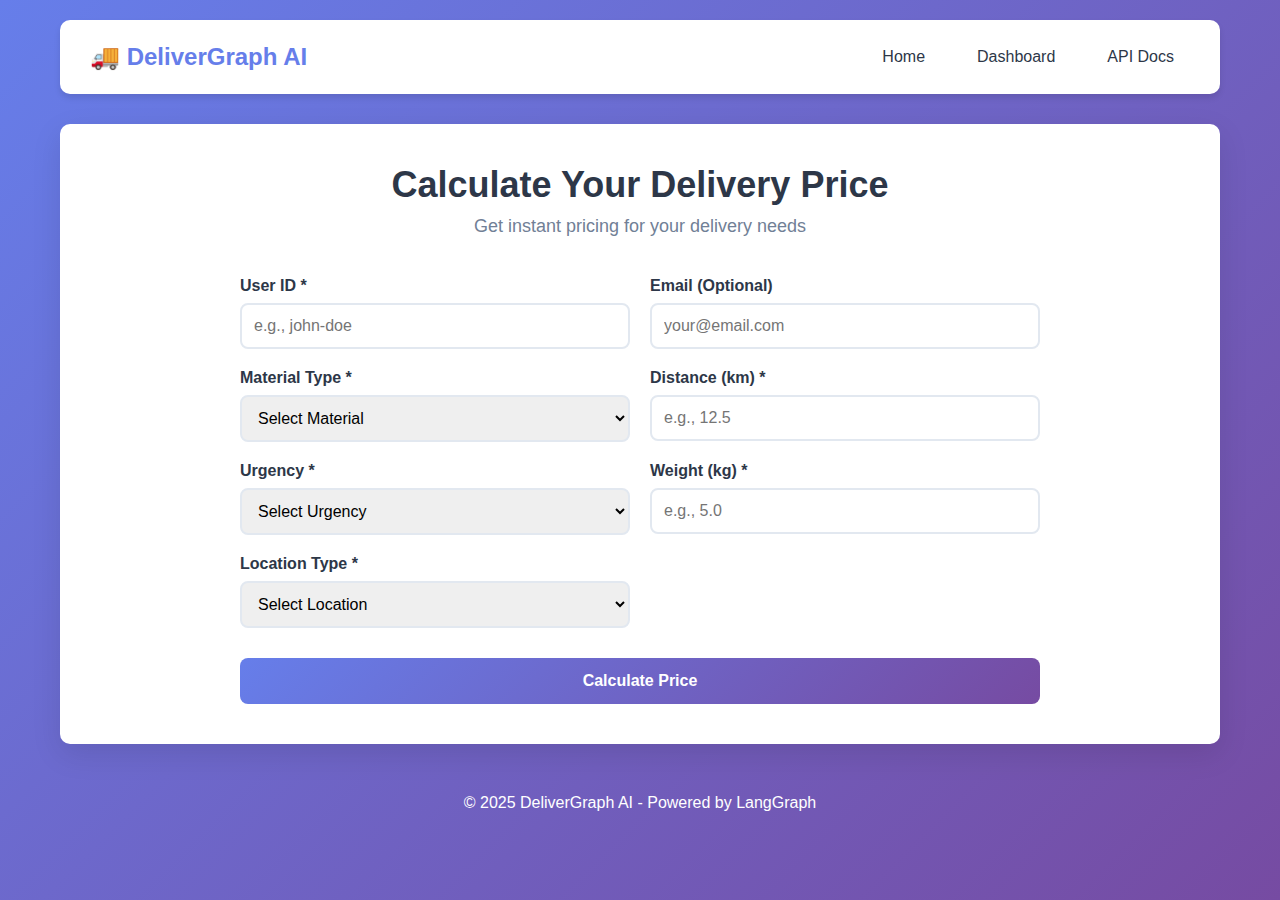
<file: templates/index.html>
<!-- templates/index.html -->
<!DOCTYPE html>
<html lang="en">
<head>
    <meta charset="UTF-8">
    <meta name="viewport" content="width=device-width, initial-scale=1.0">
    <title>DeliverGraph AI - Delivery Price Calculator</title>
    <link rel="stylesheet" href="/static/css/style.css">
</head>
<body>
    <div class="container">
        <header>
            <div class="logo">🚚 DeliverGraph AI</div>
            <nav>
                <a href="/">Home</a>
                <a href="/dashboard">Dashboard</a>
                <a href="/docs" target="_blank">API Docs</a>
            </nav>
        </header>

        <main class="calculator-section">
            <div class="hero">
                <h1>Calculate Your Delivery Price</h1>
                <p>Get instant pricing for your delivery needs</p>
            </div>

            <div class="calculator-container">
                <form id="deliveryForm">
                    <div class="form-grid">
                        <!-- User Information -->
                        <div class="form-group">
                            <label for="user_id">User ID *</label>
                            <input type="text" id="user_id" name="user_id" required placeholder="e.g., john-doe">
                        </div>

                        <div class="form-group">
                            <label for="user_email">Email (Optional)</label>
                            <input type="email" id="user_email" name="user_email" placeholder="your@email.com">
                        </div>

                        <!-- Delivery Details -->
                        <div class="form-group">
                            <label for="material_type">Material Type *</label>
                            <select id="material_type" name="material_type" required>
                                <option value="">Select Material</option>
                                <option value="standard">Standard</option>
                                <option value="fragile">Fragile</option>
                                <option value="perishable">Perishable</option>
                                <option value="heavy">Heavy</option>
                            </select>
                        </div>

                        <div class="form-group">
                            <label for="distance">Distance (km) *</label>
                            <input type="number" id="distance" name="distance" required min="0.1" step="0.1" placeholder="e.g., 12.5">
                        </div>

                        <div class="form-group">
                            <label for="urgency">Urgency *</label>
                            <select id="urgency" name="urgency" required>
                                <option value="">Select Urgency</option>
                                <option value="standard">Standard (1x)</option>
                                <option value="express">Express (1.5x)</option>
                                <option value="same_day">Same Day (2x)</option>
                            </select>
                        </div>

                        <div class="form-group">
                            <label for="weight">Weight (kg) *</label>
                            <input type="number" id="weight" name="weight" required min="0.1" step="0.1" placeholder="e.g., 5.0">
                        </div>

                        <div class="form-group">
                            <label for="location_type">Location Type *</label>
                            <select id="location_type" name="location_type" required>
                                <option value="">Select Location</option>
                                <option value="urban">Urban</option>
                                <option value="suburban">Suburban</option>
                                <option value="rural">Rural</option>
                            </select>
                        </div>
                    </div>

                    <button type="submit" class="btn-primary" id="submitBtn">
                        Calculate Price
                    </button>
                </form>

                <!-- Loading Spinner -->
                <div id="loading" class="loading hidden">
                    <div class="spinner"></div>
                    <p>Calculating your delivery price...</p>
                </div>

                <!-- Results Section -->
                <div id="results" class="results hidden">
                    <div class="result-header">
                        <h2>Your Delivery Quote</h2>
                        <span class="ticket-id" id="ticketId"></span>
                    </div>

                    <div class="price-display">
                        <div class="price-label">Total Price</div>
                        <div class="price-value" id="totalPrice">₹0.00</div>
                    </div>

                    <div class="breakdown">
                        <h3>Price Breakdown</h3>
                        <div class="breakdown-item">
                            <span>Base Price:</span>
                            <span id="basePrice">₹0.00</span>
                        </div>
                        <div class="breakdown-item">
                            <span>Urgency Multiplier:</span>
                            <span id="urgencyMult">1.0x</span>
                        </div>
                        <div class="breakdown-item">
                            <span>Weight Surcharge:</span>
                            <span id="weightSurcharge">₹0.00</span>
                        </div>
                        <div class="breakdown-item">
                            <span>Location Adjustment:</span>
                            <span id="locationAdj">₹0.00</span>
                        </div>
                    </div>

                    <div class="action-log">
                        <h3>Processing Details</h3>
                        <ul id="actionLog"></ul>
                    </div>

                    <div class="result-actions">
                        <button onclick="viewDetails()" class="btn-secondary">View Full Details</button>
                        <button onclick="resetForm()" class="btn-primary">Calculate Another</button>
                    </div>
                </div>

                <!-- Error Message -->
                <div id="error" class="error hidden">
                    <h3>⚠️ Error</h3>
                    <p id="errorMessage"></p>
                    <button onclick="hideError()" class="btn-secondary">Try Again</button>
                </div>
            </div>
        </main>

        <footer>
            <p>&copy; 2025 DeliverGraph AI - Powered by LangGraph</p>
        </footer>
    </div>

    <script src="/static/js/main.js"></script>
</body>
</html>
</file>
<file: static/css/style.css>
/* static/css/style.css */
* {
    margin: 0;
    padding: 0;
    box-sizing: border-box;
}

:root {
    --primary-color: #667eea;
    --secondary-color: #764ba2;
    --success-color: #48bb78;
    --warning-color: #ed8936;
    --error-color: #f56565;
    --text-dark: #2d3748;
    --text-light: #718096;
    --bg-light: #f7fafc;
    --border-color: #e2e8f0;
}

body {
    font-family: 'Segoe UI', Tahoma, Geneva, Verdana, sans-serif;
    background: linear-gradient(135deg, #667eea 0%, #764ba2 100%);
    min-height: 100vh;
    color: var(--text-dark);
}

.container {
    max-width: 1200px;
    margin: 0 auto;
    padding: 20px;
}

/* Header */
header {
    background: white;
    padding: 20px 30px;
    border-radius: 10px;
    display: flex;
    justify-content: space-between;
    align-items: center;
    margin-bottom: 30px;
    box-shadow: 0 4px 6px rgba(0, 0, 0, 0.1);
}

.logo {
    font-size: 24px;
    font-weight: bold;
    color: var(--primary-color);
}

nav {
    display: flex;
    gap: 20px;
}

nav a {
    text-decoration: none;
    color: var(--text-dark);
    padding: 8px 16px;
    border-radius: 5px;
    transition: all 0.3s;
}

nav a:hover, nav a.active {
    background: var(--primary-color);
    color: white;
}

/* Main Content */
main {
    background: white;
    border-radius: 10px;
    padding: 40px;
    box-shadow: 0 10px 30px rgba(0, 0, 0, 0.1);
}

/* Hero Section */
.hero {
    text-align: center;
    margin-bottom: 40px;
}

.hero h1 {
    font-size: 36px;
    color: var(--text-dark);
    margin-bottom: 10px;
}

.hero p {
    color: var(--text-light);
    font-size: 18px;
}

/* Form Styles */
.calculator-container {
    max-width: 800px;
    margin: 0 auto;
}

.form-grid {
    display: grid;
    grid-template-columns: repeat(2, 1fr);
    gap: 20px;
    margin-bottom: 30px;
}

.form-group {
    display: flex;
    flex-direction: column;
}

.form-group label {
    font-weight: 600;
    margin-bottom: 8px;
    color: var(--text-dark);
}

.form-group input,
.form-group select {
    padding: 12px;
    border: 2px solid var(--border-color);
    border-radius: 8px;
    font-size: 16px;
    transition: border-color 0.3s;
}

.form-group input:focus,
.form-group select:focus {
    outline: none;
    border-color: var(--primary-color);
}

/* Buttons */
.btn-primary, .btn-secondary {
    padding: 14px 30px;
    border: none;
    border-radius: 8px;
    font-size: 16px;
    font-weight: 600;
    cursor: pointer;
    transition: all 0.3s;
}

.btn-primary {
    background: linear-gradient(135deg, var(--primary-color), var(--secondary-color));
    color: white;
    width: 100%;
}

.btn-primary:hover {
    transform: translateY(-2px);
    box-shadow: 0 8px 15px rgba(102, 126, 234, 0.3);
}

.btn-secondary {
    background: white;
    color: var(--primary-color);
    border: 2px solid var(--primary-color);
}

.btn-secondary:hover {
    background: var(--primary-color);
    color: white;
}

/* Loading Spinner */
.loading {
    text-align: center;
    padding: 40px;
}

.spinner {
    border: 4px solid var(--border-color);
    border-top: 4px solid var(--primary-color);
    border-radius: 50%;
    width: 50px;
    height: 50px;
    animation: spin 1s linear infinite;
    margin: 0 auto 20px;
}

@keyframes spin {
    0% { transform: rotate(0deg); }
    100% { transform: rotate(360deg); }
}

/* Results Section */
.results {
    animation: slideIn 0.5s ease-out;
}

@keyframes slideIn {
    from {
        opacity: 0;
        transform: translateY(20px);
    }
    to {
        opacity: 1;
        transform: translateY(0);
    }
}

.result-header {
    display: flex;
    justify-content: space-between;
    align-items: center;
    margin-bottom: 30px;
}

.ticket-id {
    background: var(--bg-light);
    padding: 8px 16px;
    border-radius: 20px;
    font-weight: 600;
    color: var(--primary-color);
}

.price-display {
    text-align: center;
    padding: 40px;
    background: linear-gradient(135deg, var(--primary-color), var(--secondary-color));
    border-radius: 15px;
    margin-bottom: 30px;
    color: white;
}

.price-label {
    font-size: 18px;
    opacity: 0.9;
    margin-bottom: 10px;
}

.price-value {
    font-size: 48px;
    font-weight: bold;
}

/* Breakdown */
.breakdown {
    background: var(--bg-light);
    padding: 25px;
    border-radius: 10px;
    margin-bottom: 30px;
}

.breakdown h3 {
    margin-bottom: 20px;
    color: var(--text-dark);
}

.breakdown-item {
    display: flex;
    justify-content: space-between;
    padding: 12px 0;
    border-bottom: 1px solid var(--border-color);
}

.breakdown-item:last-child {
    border-bottom: none;
}

/* Action Log */
.action-log {
    margin-bottom: 30px;
}

.action-log h3 {
    margin-bottom: 15px;
}

.action-log ul {
    list-style: none;
    background: var(--bg-light);
    padding: 20px;
    border-radius: 10px;
}

.action-log li {
    padding: 8px 0;
    color: var(--text-light);
}

/* Result Actions */
.result-actions {
    display: flex;
    gap: 15px;
}

.result-actions button,
.result-actions a {
    flex: 1;
    text-align: center;
    text-decoration: none;
}

/* Error Message */
.error {
    background: #fff5f5;
    border: 2px solid var(--error-color);
    border-radius: 10px;
    padding: 30px;
    text-align: center;
    animation: shake 0.5s;
}

@keyframes shake {
    0%, 100% { transform: translateX(0); }
    25% { transform: translateX(-10px); }
    75% { transform: translateX(10px); }
}

.error h3 {
    color: var(--error-color);
    margin-bottom: 15px;
}

/* Dashboard Styles */
.dashboard-header {
    display: flex;
    justify-content: space-between;
    align-items: center;
    margin-bottom: 30px;
}

.stats-grid {
    display: grid;
    grid-template-columns: repeat(auto-fit, minmax(250px, 1fr));
    gap: 20px;
    margin-bottom: 40px;
}

.stat-card {
    background: linear-gradient(135deg, var(--primary-color), var(--secondary-color));
    color: white;
    padding: 25px;
    border-radius: 10px;
    display: flex;
    align-items: center;
    gap: 20px;
}

.stat-icon {
    font-size: 48px;
}

.stat-info h3 {
    font-size: 32px;
    margin-bottom: 5px;
}

.stat-info p {
    opacity: 0.9;
}

/* Table Styles */
.table-container {
    margin-top: 30px;
}

.table-header {
    display: flex;
    justify-content: space-between;
    align-items: center;
    margin-bottom: 20px;
}

#searchInput {
    padding: 10px 15px;
    border: 2px solid var(--border-color);
    border-radius: 8px;
    width: 300px;
}

table {
    width: 100%;
    border-collapse: collapse;
    background: white;
}

thead {
    background: var(--bg-light);
}

th, td {
    padding: 15px;
    text-align: left;
    border-bottom: 1px solid var(--border-color);
}

th {
    font-weight: 600;
    color: var(--text-dark);
}

tr:hover {
    background: var(--bg-light);
}

.status-badge {
    padding: 5px 12px;
    border-radius: 20px;
    font-size: 12px;
    font-weight: 600;
    text-transform: uppercase;
}

.status-badge.completed {
    background: #c6f6d5;
    color: #22543d;
}

.status-badge.pending {
    background: #feebc8;
    color: #744210;
}

.status-badge.failed {
    background: #fed7d7;
    color: #742a2a;
}

/* Details Page */
.breadcrumb {
    margin-bottom: 20px;
}

.breadcrumb a {
    color: var(--primary-color);
    text-decoration: none;
    font-weight: 600;
}

.details-header {
    display: flex;
    justify-content: space-between;
    align-items: center;
    margin-bottom: 30px;
}

.details-grid {
    display: grid;
    grid-template-columns: repeat(2, 1fr);
    gap: 20px;
    margin-bottom: 30px;
}

.detail-card {
    background: var(--bg-light);
    padding: 25px;
    border-radius: 10px;
}

.detail-card.full-width {
    grid-column: 1 / -1;
}

.detail-card h3 {
    margin-bottom: 20px;
    color: var(--text-dark);
}

.detail-row {
    display: flex;
    justify-content: space-between;
    padding: 10px 0;
    border-bottom: 1px solid var(--border-color);
}

.detail-row:last-child {
    border-bottom: none;
}

.detail-row .label {
    font-weight: 600;
    color: var(--text-light);
}

.detail-row .value {
    color: var(--text-dark);
}

.price-card .total-price {
    text-align: center;
    padding: 20px;
}

.price-card .price {
    font-size: 36px;
    font-weight: bold;
    color: var(--primary-color);
}

.log-container {
    background: white;
    padding: 20px;
    border-radius: 8px;
    max-height: 300px;
    overflow-y: auto;
}

.details-actions {
    display: flex;
    gap: 15px;
    justify-content: center;
}

/* Utility Classes */
.hidden {
    display: none !important;
}

.no-data {
    text-align: center;
    padding: 60px 20px;
    color: var(--text-light);
}

.no-data p {
    font-size: 20px;
    margin-bottom: 20px;
}

/* Footer */
footer {
    text-align: center;
    color: white;
    padding: 20px;
    margin-top: 30px;
}

/* Responsive Design */
@media (max-width: 768px) {
    .form-grid {
        grid-template-columns: 1fr;
    }
    
    .stats-grid {
        grid-template-columns: 1fr;
    }
    
    .details-grid {
        grid-template-columns: 1fr;
    }
    
    .result-actions {
        flex-direction: column;
    }
    
    header {
        flex-direction: column;
        gap: 20px;
    }
    
    nav {
        flex-wrap: wrap;
        justify-content: center;
    }
    
    #searchInput {
        width: 100%;
    }
    
    table {
        font-size: 14px;
    }
    
    th, td {
        padding: 10px;
    }
}
</file>
